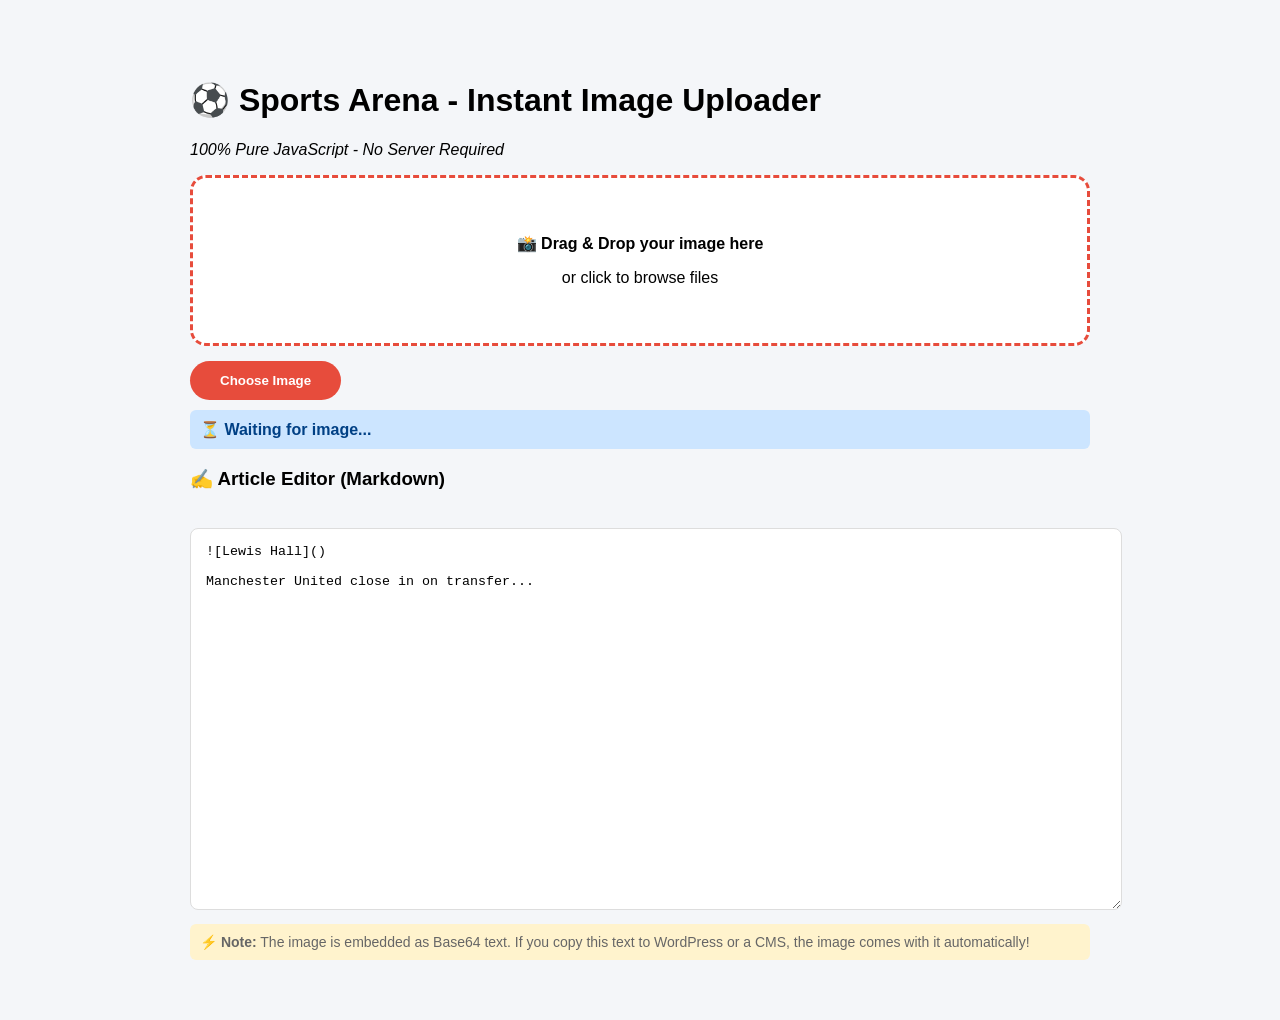
<file: upload.html>
<!DOCTYPE html>
<html>
<head>
    <title>Sports Arena - Instant Image Upload</title>
    <style>
        body { font-family: 'Segoe UI', sans-serif; max-width: 900px; margin: 40px auto; padding: 20px; background: #f4f6f9; }
        .upload-zone { border: 3px dashed #e74c3c; padding: 40px; text-align: center; background: white; border-radius: 16px; cursor: pointer; transition: 0.3s; }
        .upload-zone:hover, .upload-zone.dragover { background: #fff5f5; border-color: #c0392b; }
        #previewContainer img { max-width: 100%; max-height: 250px; margin-top: 15px; border-radius: 8px; box-shadow: 0 4px 15px rgba(0,0,0,0.1); }
        #markdown-editor { width: 100%; height: 350px; padding: 15px; font-family: monospace; border: 1px solid #ddd; border-radius: 8px; margin-top: 20px; background: white; }
        .status { padding: 10px; margin-top: 10px; border-radius: 6px; font-weight: bold; }
        .success { background: #d4edda; color: #155724; }
        .info { background: #cce5ff; color: #004085; }
        .btn { background: #e74c3c; color: white; border: none; padding: 12px 30px; border-radius: 30px; font-weight: bold; cursor: pointer; margin-top: 15px; }
        .note { font-size: 14px; color: #666; margin-top: 10px; background: #fff3cd; padding: 10px; border-radius: 6px; }
    </style>
</head>
<body>

    <h1>⚽ Sports Arena - Instant Image Uploader</h1>
    <p><em>100% Pure JavaScript - No Server Required</em></p>

    <!-- Drag & Drop Zone -->
    <div class="upload-zone" id="dropZone">
        <p><strong>📸 Drag & Drop your image here</strong></p>
        <p>or click to browse files</p>
        <div id="previewContainer"></div>
    </div>
    
    <input type="file" id="fileInput" accept="image/*" style="display: none;">
    <button class="btn" onclick="document.getElementById('fileInput').click()">Choose Image</button>
    
    <div id="status" class="status info">⏳ Waiting for image...</div>

    <!-- Your Markdown Editor -->
    <h3>✍️ Article Editor (Markdown)</h3>
    <textarea id="markdown-editor" placeholder="Start writing your article...">![Lewis Hall]()

Manchester United close in on transfer...</textarea>

    <div class="note">
        ⚡ <strong>Note:</strong> The image is embedded as Base64 text. If you copy this text to WordPress or a CMS, the image comes with it automatically!
    </div>

    <script>
        // --- PURE JAVASCRIPT - NO BACKEND NEEDED ---

        const dropZone = document.getElementById('dropZone');
        const fileInput = document.getElementById('fileInput');
        const previewContainer = document.getElementById('previewContainer');
        const statusDiv = document.getElementById('status');
        const editor = document.getElementById('markdown-editor');

        // The main function that handles the image
        function handleImage(file) {
            // 1. Validate
            if (!file || !file.type.startsWith('image/')) {
                statusDiv.className = 'status';
                statusDiv.style.background = '#f8d7da';
                statusDiv.style.color = '#721c24';
                statusDiv.textContent = '❌ Please upload a valid image file.';
                return;
            }

            // 2. Show status
            statusDiv.className = 'status';
            statusDiv.style.background = '#cce5ff';
            statusDiv.style.color = '#004085';
            statusDiv.textContent = '⏳ Processing image...';

            const reader = new FileReader();

            // 3. When the file is read
            reader.onload = function(e) {
                // --- INSTANT PREVIEW ---
                previewContainer.innerHTML = `<img src="${e.target.result}" alt="Preview">`;

                // --- INSTANT MARKDOWN INJECTION (Just like WordPress!) ---
                const base64Image = e.target.result; // This is the full image data
                const markdownLink = `![${file.name}](${base64Image})`;

                // Insert the image at the current cursor position in the textarea
                const start = editor.selectionStart;
                const end = editor.selectionEnd;
                const text = editor.value;
                editor.value = text.substring(0, start) + markdownLink + text.substring(end);
                
                // Move cursor to after the inserted text
                editor.selectionStart = editor.selectionEnd = start + markdownLink.length;
                editor.focus();

                // --- SUCCESS STATUS ---
                statusDiv.className = 'status';
                statusDiv.style.background = '#d4edda';
                statusDiv.style.color = '#155724';
                statusDiv.textContent = `✅ Image "${file.name}" inserted instantly! (Size: ${(file.size / 1024).toFixed(1)} KB)`;
            };

            // 4. Read the file as a data URL (Base64)
            reader.readAsDataURL(file);
        }

        // --- EVENT LISTENERS ---

        // Click to browse
        dropZone.addEventListener('click', () => fileInput.click());
        fileInput.addEventListener('change', (e) => {
            if (e.target.files.length > 0) {
                handleImage(e.target.files[0]);
            }
            fileInput.value = ''; // Reset so same file can be uploaded again
        });

        // Drag and Drop
        dropZone.addEventListener('dragover', (e) => {
            e.preventDefault();
            dropZone.classList.add('dragover');
        });
        dropZone.addEventListener('dragleave', () => {
            dropZone.classList.remove('dragover');
        });
        dropZone.addEventListener('drop', (e) => {
            e.preventDefault();
            dropZone.classList.remove('dragover');
            if (e.dataTransfer.files.length > 0) {
                handleImage(e.dataTransfer.files[0]);
            }
        });
    </script>
</body>
      </html>
</file>
